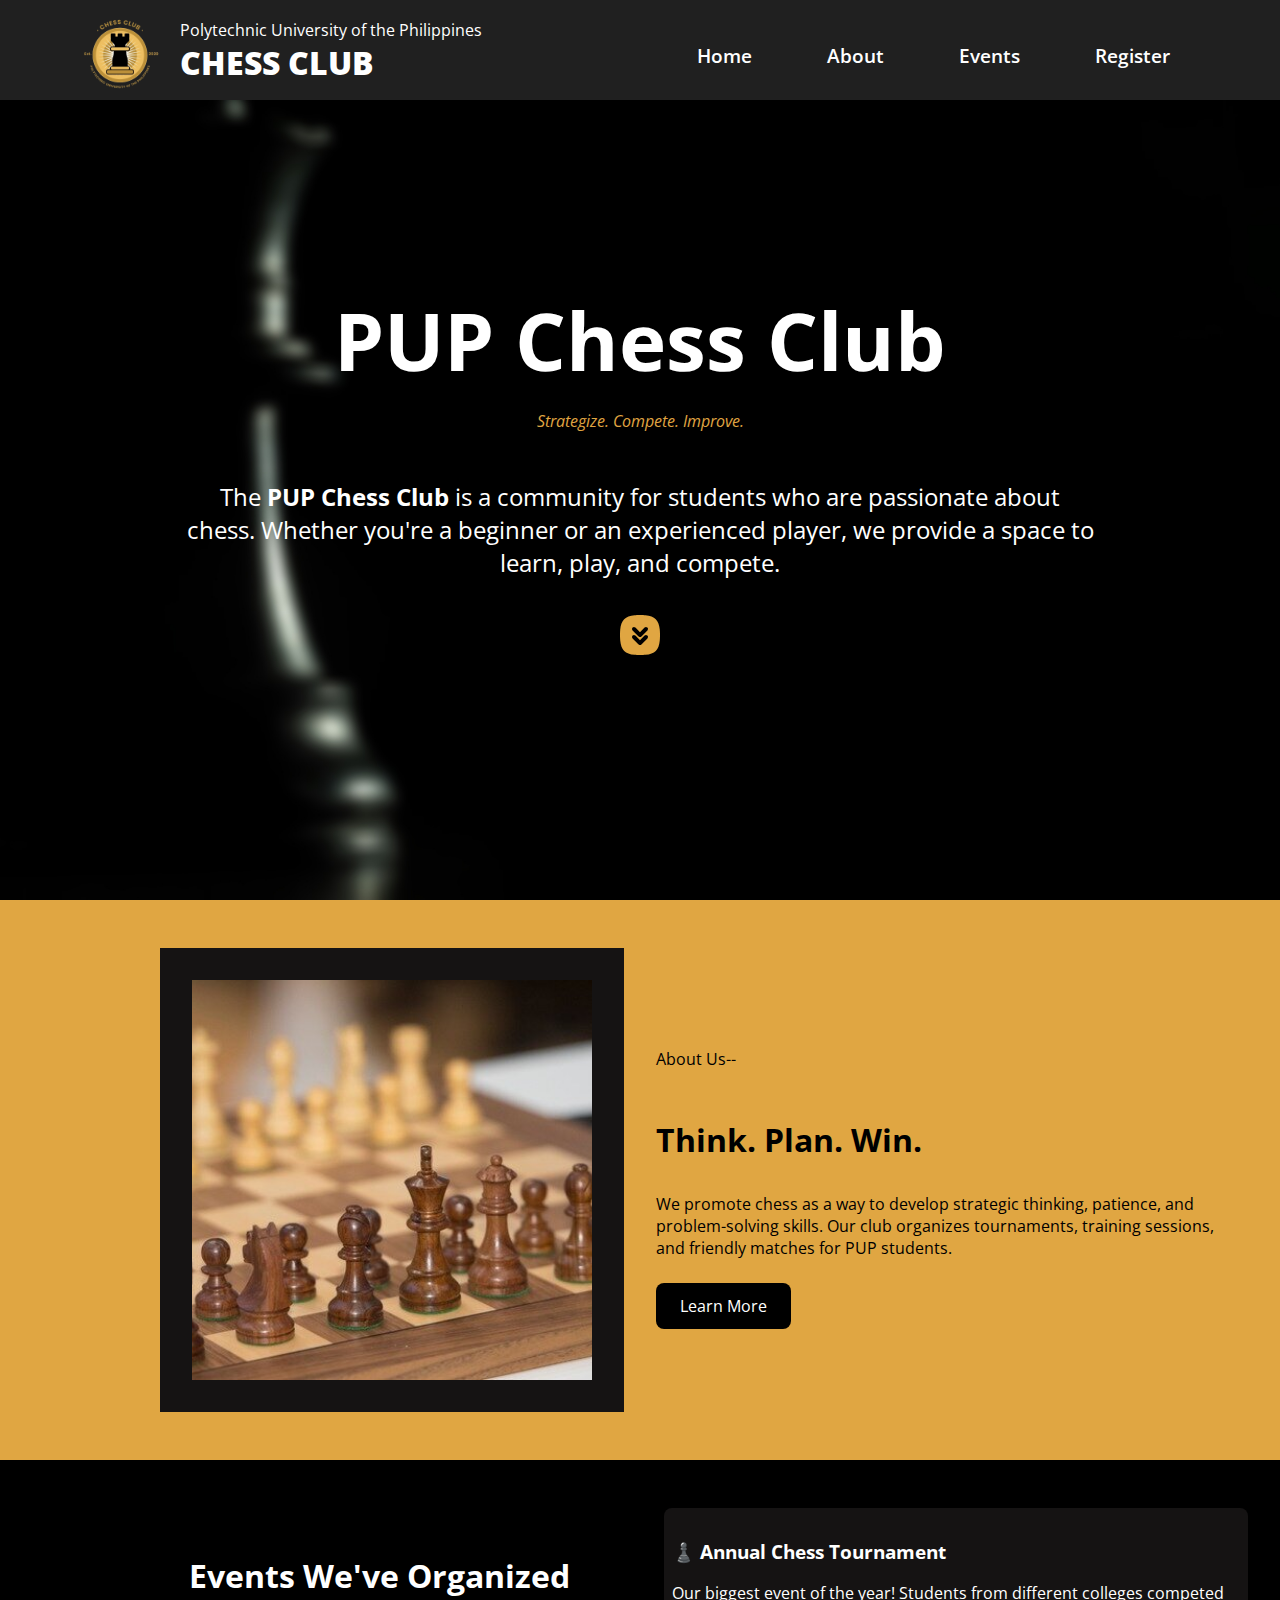
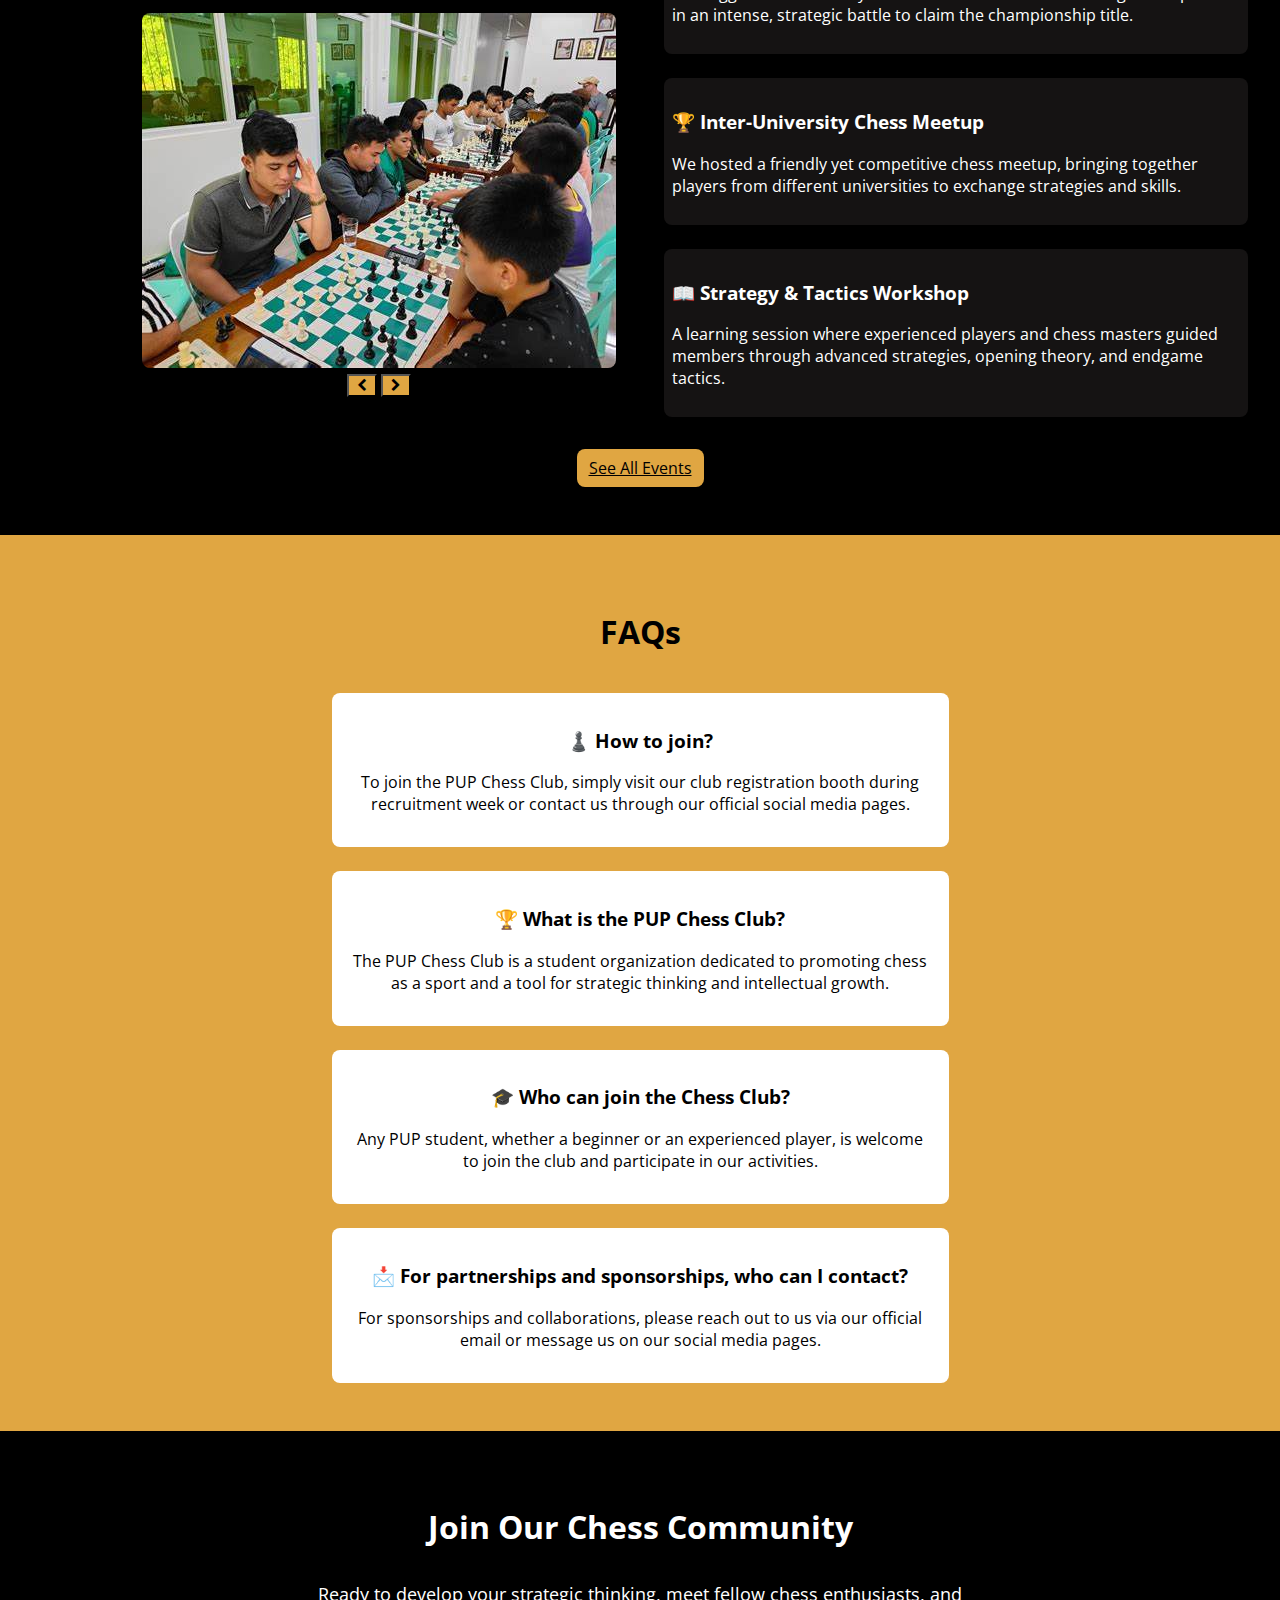
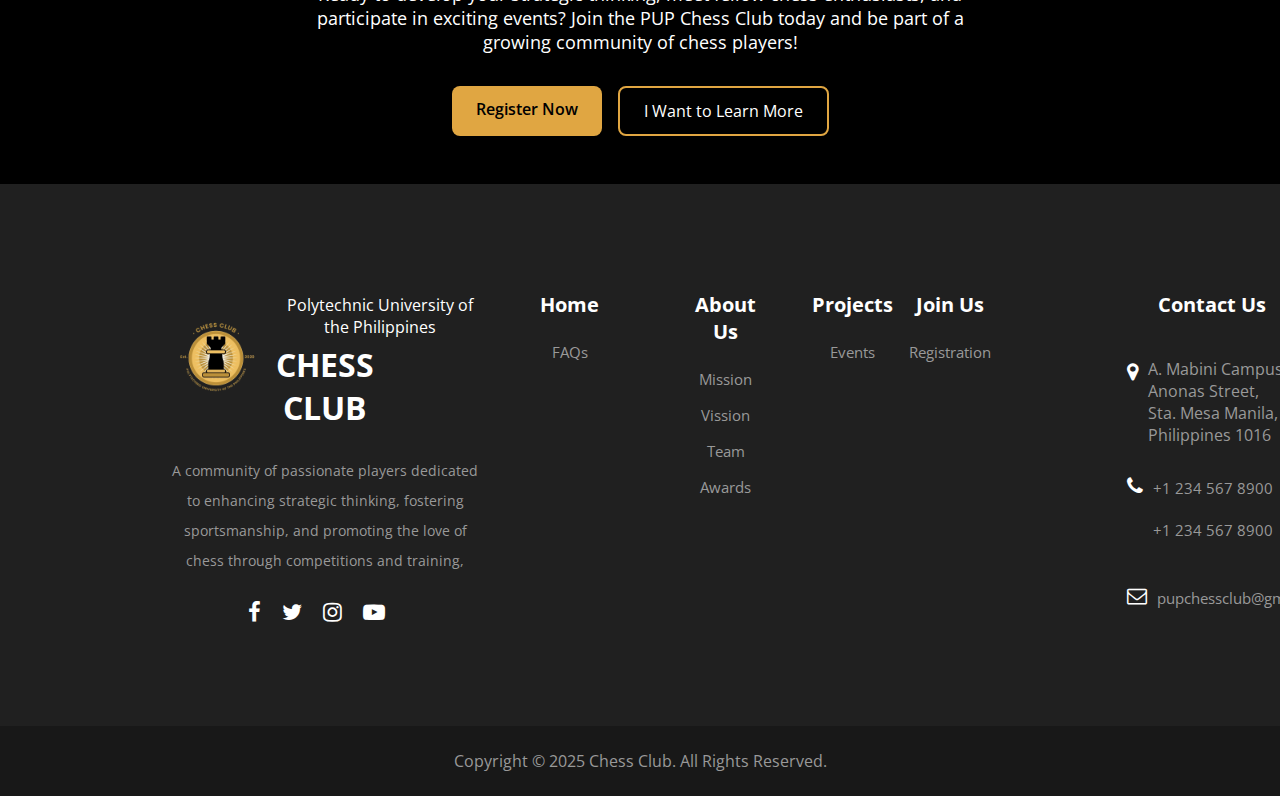
<file: index.html>
<!DOCTYPE html>
<html lang="en">
    <head>
        <meta charset="UTF-8" />
        <meta name="viewport" content="width=device-width, initial-scale=1.0" />
        <title>PUP Chess Club</title>
        <link
            rel="icon"
            href="assets/imgs/chess-logo-icon.png"
            type="image/png"
        />
        <link rel="preconnect" href="https://fonts.googleapis.com" />
        <link rel="preconnect" href="https://fonts.gstatic.com" crossorigin />
        <link
            href="https://fonts.googleapis.com/css2?family=Open+Sans:ital,wght@0,300..800;1,300..800&display=swap"
            rel="stylesheet"
        />
        <link
            rel="stylesheet"
            href="https://cdnjs.cloudflare.com/ajax/libs/font-awesome/4.7.0/css/font-awesome.min.css"
        />
        <link rel="stylesheet" href="styles.css" />
    </head>
    <body>
        <header id="header">
            <div class="brand">
                <img
                    src="assets/imgs/chess-logo-icon.png"
                    alt="page logo icon"
                    width="100"
                    height="100"
                />
                <div class="brand__name">
                    <p>Polytechnic University of the Philippines</p>
                    <h1>CHESS CLUB</h1>
                </div>
            </div>
            <nav>
                <ul>
                    <li><a href="index.html">Home</a></li>
                    <li><a href="about.html">About</a></li>
                    <li><a href="events.html">Events</a></li>
                    <li><a href="registration.html">Register</a></li>
                </ul>
            </nav>
        </header>
        <main>
            <!-- Hero Section -->
            <section class="hero">
                <h1>PUP Chess Club</h1>
                <p>
                    <i>Strategize. Compete. Improve.</i>
                </p>
                <p>
                    The <strong>PUP Chess Club</strong> is a community for
                    students who are passionate about chess. Whether you're a
                    beginner or an experienced player, we provide a space to
                    learn, play, and compete.
                </p>
                <a href="#about">
                    <img
                        src="assets/svgs/chevrons-down.svg"
                        width="48"
                        height="48"
                    />
                </a>
            </section>

            <!-- About Us Section -->
            <section id="about">
                <div class="about-left">
                    <img
                        src="assets/imgs/chess_pieces.jpg"
                        width="400"
                        height="400"
                    />
                </div>
                <div class="about-right">
                    <p>About Us--</p>
                    <h3>Think. Plan. Win.</h3>
                    <p>
                        We promote chess as a way to develop strategic thinking,
                        patience, and problem-solving skills. Our club organizes
                        tournaments, training sessions, and friendly matches for
                        PUP students.
                    </p>
                    <a href="about.html">Learn More</a>
                </div>
            </section>

            <!-- Events Section -->
            <section class="events">
                <div class="events-top">
                    <div class="events-left">
                        <div>
                            <h2>Events We've Organized</h2>
                            <img
                                src="assets/imgs/chess_tournament.jpg"
                                alt="Event Image"
                            />
                            <div>
                                <button>
                                    <i
                                        class="fa fa-chevron-left"
                                        aria-hidden="true"
                                    ></i>
                                </button>
                                <button>
                                    <i
                                        class="fa fa-chevron-right"
                                        aria-hidden="true"
                                    ></i>
                                </button>
                            </div>
                        </div>
                    </div>

                    <!-- Right Side: Event List -->
                    <div class="events-right">
                        <!-- Event 1 -->
                        <div class="event__card">
                            <div>
                                <h3>♟️ Annual Chess Tournament</h3>
                                <p>
                                    Our biggest event of the year! Students from
                                    different colleges competed in an intense,
                                    strategic battle to claim the championship
                                    title.
                                </p>
                            </div>
                        </div>

                        <!-- Event 1 -->
                        <div class="event__card">
                            <div>
                                <h3>🏆 Inter-University Chess Meetup</h3>
                                <p>
                                    We hosted a friendly yet competitive chess
                                    meetup, bringing together players from
                                    different universities to exchange
                                    strategies and skills.
                                </p>
                            </div>
                        </div>

                        <!-- Event 3 -->
                        <div class="event__card">
                            <div>
                                <h3>📖 Strategy & Tactics Workshop</h3>
                                <p>
                                    A learning session where experienced players
                                    and chess masters guided members through
                                    advanced strategies, opening theory, and
                                    endgame tactics.
                                </p>
                            </div>
                        </div>
                    </div>
                </div>
                <div class="events-bottom">
                    <a href="events.html">See All Events</a>
                </div>
            </section>

            <!-- FAQ Section -->
            <section class="faq">
                <h2>FAQs</h2>

                <div class="faq__card">
                    <h3>♟️ How to join?</h3>
                    <p>
                        To join the PUP Chess Club, simply visit our club
                        registration booth during recruitment week or contact us
                        through our official social media pages.
                    </p>
                </div>

                <div class="faq__card">
                    <h3>🏆 What is the PUP Chess Club?</h3>
                    <p>
                        The PUP Chess Club is a student organization dedicated
                        to promoting chess as a sport and a tool for strategic
                        thinking and intellectual growth.
                    </p>
                </div>

                <div class="faq__card">
                    <h3>🎓 Who can join the Chess Club?</h3>
                    <p>
                        Any PUP student, whether a beginner or an experienced
                        player, is welcome to join the club and participate in
                        our activities.
                    </p>
                </div>

                <div class="faq__card">
                    <h3>
                        📩 For partnerships and sponsorships, who can I contact?
                    </h3>
                    <p>
                        For sponsorships and collaborations, please reach out to
                        us via our official email or message us on our social
                        media pages.
                    </p>
                </div>
            </section>

            <!-- Join Us Section -->
            <section class="join-us">
                <h2>Join Our Chess Community</h2>

                <p>
                    Ready to develop your strategic thinking, meet fellow chess
                    enthusiasts, and participate in exciting events? Join the
                    PUP Chess Club today and be part of a growing community of
                    chess players!
                </p>

                <div class="join-us__links">
                    <a href="registration.html">Register Now</a>

                    <a href="about.html">I Want to Learn More</a>
                </div>
            </section>
        </main>

        <footer class="footer">
            <div class="footer-content">
                <div class="footer-brand">
                    <a href="#">
                        <img
                            src="assets/imgs/chess-logo-icon.png"
                            class="footer-brand__logo"
                        />
                    </a>

                    <div class="footer-brand__text">
                        <p1>Polytechnic University of the Philippines</p1>
                        <h1>CHESS CLUB</h1>
                    </div>
                </div>

                <p class="footer-phrase">
                    A community of passionate players dedicated to enhancing
                    strategic thinking, fostering sportsmanship, and promoting
                    the love of chess through competitions and training,
                </p>

                <div class="icons">
                    <a href="https://www.facebook.com"
                        ><i class="fa fa-facebook" aria-hidden="true"></i
                    ></a>
                    <a href="https://www.x.com"
                        ><i class="fa fa-twitter" aria-hidden="true"></i
                    ></a>
                    <a href="https://www.instagram.com"
                        ><i class="fa fa-instagram" aria-hidden="true"></i
                    ></a>
                    <a href="https://www.youtube.com"
                        ><i class="fa fa-youtube-play" aria-hidden="true"></i
                    ></a>
                </div>
            </div>

            <div
                class="footer-content footer-content-2"
            >
                <h4>Home</h4>
                <li><a href="#">FAQs</a></li>
            </div>

            <div class="footer-content footer-content-2">
                <h4>About Us</h4>
                <li><a href="#about">Mission</a></li>
                <li><a href="#about">Vission</a></li>
                <li><a href="#our-team">Team</a></li>
                <li><a href="#awards">Awards</a></li>
            </div>

            <div class="footer-content">
                <h4>Projects</h4>
                <li><a href="#">Events</a></li>
            </div>

            <div class="footer-content">
                <h4>Join Us</h4>
                <li><a href="#">Registration</a></li>
            </div>

            <div class="footer-content footer-content-3">
                <h4>Contact Us</h4>
                <ul>
                    <li>
                        <span>
                            <i class="fa fa-map-marker" aria-hidden="true"></i>
                        </span>
                        <span class="footer-address"
                            >A. Mabini Campus, Anonas Street,<br />
                            Sta. Mesa Manila, Philippines 1016</span
                        >
                    </li>
                    <li>
                        <span class="pt-10">
                            <i class="fa fa-phone" aria-hidden="true"></i>
                        </span>
                        <p>
                            <a href="tel:123456789">+1 234 567 8900</a><br />
                            <a href="tel:123456789">+1 234 567 8900</a>
                        </p>
                    </li>
                    <li>
                        <span class="pt-10"                            "
                        >
                            <i class="fa fa-envelope-o" aria-hidden="true"></i>
                        </span>
                        <p>
                            <a
                                href="mailto:pupchessclub@gmail.com"
                                class="footer__mail-link"
                                >pupchessclub@gmail.com</a
                            >
                        </p>
                    </li>
                </ul>
            </div>
        </footer>
        <div class="copyrightText">
            <p>Copyright © 2025 Chess Club. All Rights Reserved.</p>
        </div>
    </body>
</html>
</file>
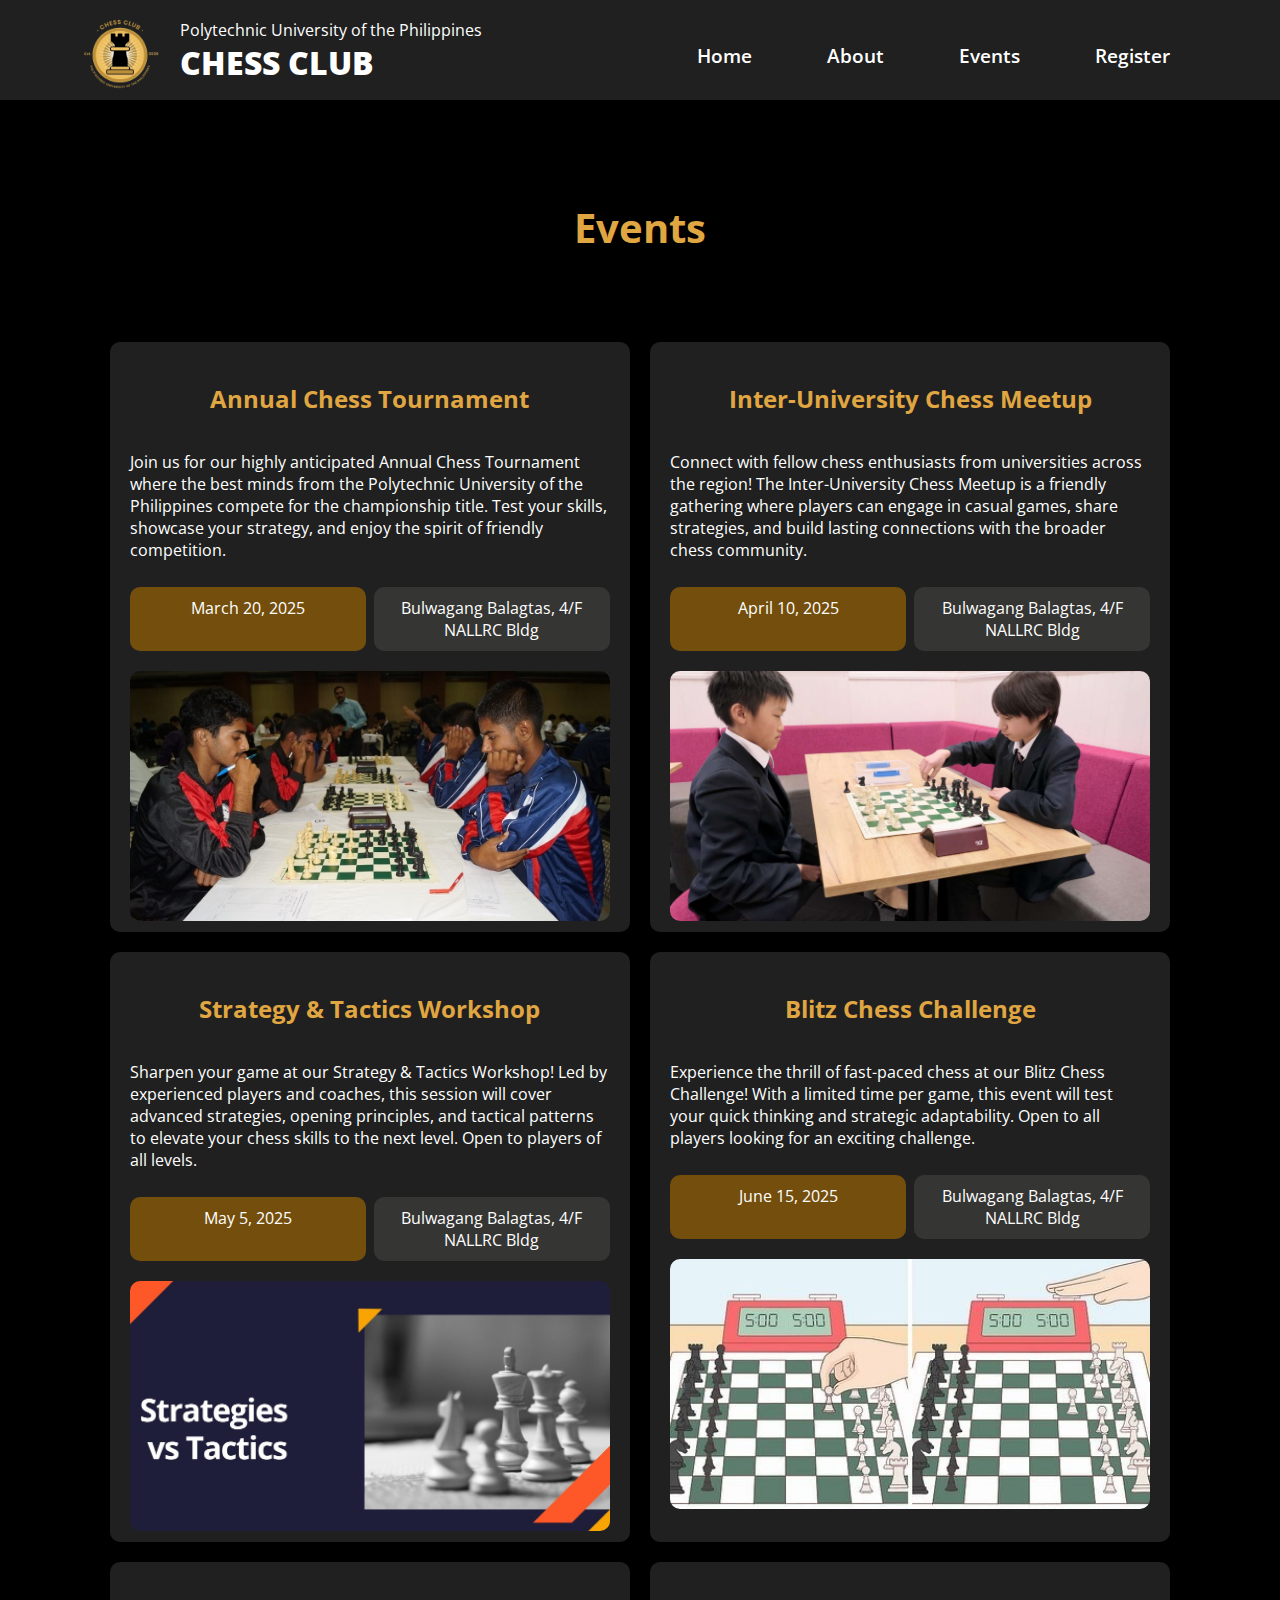
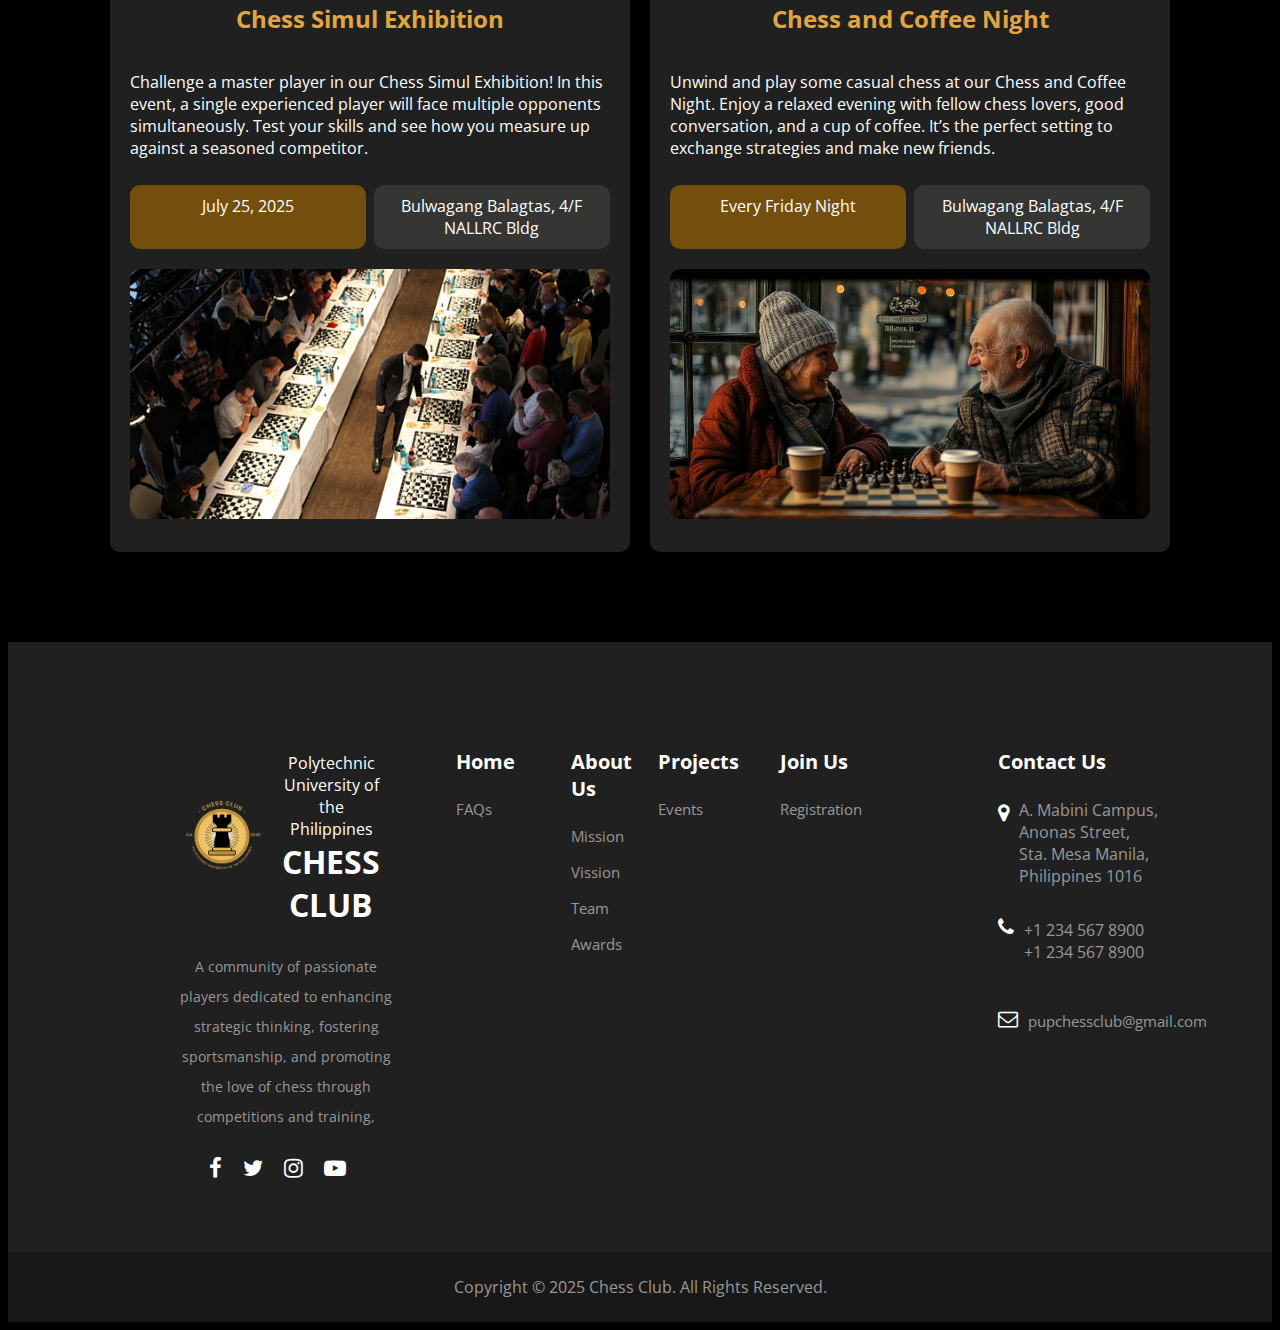
<file: events.html>
<!DOCTYPE html>
<html lang="en">
    <head>

        <meta charset="UTF-8" />
        <meta name="viewport" content="width=device-width, initial-scale=1.0" />
        <title>Events | PUP Chess Club</title>
        <link
            rel="icon"
            href="assets/imgs/chess-logo-icon.png"
            type="image/png"
        />
        <link rel="preconnect" href="https://fonts.googleapis.com" />
        <link rel="preconnect" href="https://fonts.gstatic.com" crossorigin />
        <link
            href="https://fonts.googleapis.com/css2?family=Open+Sans:ital,wght@0,300..800;1,300..800&display=swap"
            rel="stylesheet"
        />
        <link
            rel="stylesheet"
            href="https://cdnjs.cloudflare.com/ajax/libs/font-awesome/4.7.0/css/font-awesome.min.css"
        />
        <style>
            @media (max-width: 1024px) {
                section {
                    padding: 50px 8%;
                }
        
                .footer {
                    display: grid;
                    grid-template-columns: repeat(auto-fit, minmax(200px, 1fr));
                    gap: 1rem;
                    text-align: center;
                }
        
                .footer-content {
                    text-align: center;
                }
        
                .footer-content h4 {
                    font-size: 18px;
                }s
        
                .footer-content li a {
                    font-size: 14px;
                }
        
                .icons a {
                    font-size: 20px;
                }
            }
        </style>
        
        
    </head>

    <body style="font-family: 'Open Sans'; background-color: black">
        
        <!-- Header -->
        <header 
        style="             
        position: fixed;
        display: flex;
        justify-content: space-between;
        align-items: center;
        color: white;
        top: 0;
        left: 0;
        width: 100%;
        padding: 20px;
        z-index: 10;
        background-color: #202020; 
        height: 60px">

            <div
                style="
                    display: flex;
                    padding: 50px;
                    margin-top: 8px;
                    align-items: center;
                "
            >
                <img
                    src="assets/imgs/chess-logo-icon.png"
                    alt="page logo icon"
                    width="100"
                    height="100"
                />
                <div style="padding-left: 10px">
                    <p style="margin-bottom: 0%">
                        Polytechnic University of the Philippines
                    </p>
                    <h1 style="font-weight: 1000; margin-top: 0%">
                        CHESS CLUB
                    </h1>
                </div>
            </div>
            <nav 
            style="
                display: flex;
                padding-right: 100px;
                padding-left: 100px;
                padding-top: 10px;
            ">
                <ul  
                style="
                list-style-type: none;
                padding: 0;
                display: flex;
                gap: 15px;
                font-weight: 600;
                font-size: 1.2rem;">

                    <li style="display: inline; padding-left: 30px; padding-right: 30px;"><a href="index.html" style="color: white; text-decoration: none;">Home</a></li>
                    <li style="display: inline; padding-left: 30px; padding-right: 30px;"><a href="about.html" style="color: white; text-decoration: none;">About</a></li>
                    <li style="display: inline; padding-left: 30px; padding-right: 30px;"><a href="events.html" style="color: white; text-decoration: none;">Events</a></li>
                    <li style="display: inline; padding-left: 30px; padding-right: 30px;"><a href="registration.html" style="color: white; text-decoration: none;">Register</a></li>
                </ul>
            </nav>
        </header>

        <!-- Main Content -->
        <main 
        style="
        margin-top: 100px;
        display: flex;
        flex-direction: column;
        align-items: center;
        padding-bottom: 80px">
            <h1
                style="
                    color: #e0a642;
                    text-align: center;
                    margin-top: 100px;
                    font-size: 40px;
                "
            >
                Events
            </h1>
            <div class="top-card" 
            style="
            display: flex;
            justify-content: center;
            flex-wrap: wrap;
            margin-top: 50px;">

                <!-- Event #1 -->
                <div class="card" 

                style="
                background-color: #202020;
                padding: 20px;
                border-radius: 10px;
                margin: 10px;
                width: 38%;
                height: 550px;
                display: flex;
                flex-direction: column;
                align-items: center;
                transition: transform 0.3s ease;"
                onmouseover="this.style.backgroundColor='#303030'; this.style.transform='scale(1.05)';"
                onmouseout="this.style.backgroundColor='#202020'; this.style.transform='scale(1)';"
                >

                    <h2 style="color: #e0a642">Annual Chess Tournament</h2>
                    <p style="color: white">
                        Join us for our highly anticipated Annual Chess
                        Tournament where the best minds from the Polytechnic
                        University of the Philippines compete for the
                        championship title. Test your skills, showcase your
                        strategy, and enjoy the spirit of friendly competition.
                    </p>
                    <div class="event-details"

                    style="
                    display: flex;
                    justify-content: space-between;
                    width: 100%;
                    margin-top: 10px;">

                        <div class="date"

                        style="
                        background-color: #744e0c;
                        padding: 10px;
                        border-radius: 10px;
                        color: white;
                        width: 45%;
                        text-align: center;">

                        March 20, 2025</div>

                        <div class="location"

                        style="
                        background-color: #353534;
                        padding: 10px;
                        border-radius: 10px;
                        color: white;
                        width: 45%;
                        text-align: center;">

                            Bulwagang Balagtas, 4/F NALLRC Bldg
                        </div>
                    </div>
                    <img 
                    style="
                    width: 100%;
                    height: auto;
                    max-height: 250px;
                    object-fit: cover;
                    border-radius: 10px;
                    margin-top: 20px;"

                        src="assets/imgs/events_1.jpg"
                        alt="event card image"
                    />
                </div>

                <!-- Event #2 -->
                <div class="card"

                style="
                background-color: #202020;
                padding: 20px;
                border-radius: 10px;
                margin: 10px;
                width: 38%;
                height: 550px;
                display: flex;
                flex-direction: column;
                align-items: center;
                transition: transform 0.3s ease;"
                onmouseover="this.style.backgroundColor='#303030'; this.style.transform='scale(1.05)';"
                onmouseout="this.style.backgroundColor='#202020'; this.style.transform='scale(1)';"
                >
                    <h2 style="color: #e0a642">
                        Inter-University Chess Meetup
                    </h2>
                    <p style="color: white">
                        Connect with fellow chess enthusiasts from universities
                        across the region! The Inter-University Chess Meetup is
                        a friendly gathering where players can engage in casual
                        games, share strategies, and build lasting connections
                        with the broader chess community.
                    </p>
                    <div class="event-details"
                    style="
                    display: flex;
                    justify-content: space-between;
                    width: 100%;
                    margin-top: 10px;">
                    
                        <div class="date"
                        style="
                        background-color: #744e0c;
                        padding: 10px;
                        border-radius: 10px;
                        color: white;
                        width: 45%;
                        text-align: center;">
                        
                        April 10, 2025</div>

                        <div class="location"
                        style="
                        background-color: #353534;
                        padding: 10px;
                        border-radius: 10px;
                        color: white;
                        width: 45%;
                        text-align: center;">
                            Bulwagang Balagtas, 4/F NALLRC Bldg
                        </div>

                    </div>
                    <img 
                    style="
                    width: 100%;
                    height: auto;
                    max-height: 250px;
                    object-fit: cover;
                    border-radius: 10px;
                    margin-top: 20px;"

                        src="assets/imgs/events_2.jpg"
                        alt="event card image"
                    />
                </div>

                <!-- Event #3 -->
                <div class="card"
                style="
                background-color: #202020;
                padding: 20px;
                border-radius: 10px;
                margin: 10px;
                width: 38%;
                height: 550px;
                display: flex;
                flex-direction: column;
                align-items: center;
                transition: transform 0.3s ease;"
                onmouseover="this.style.backgroundColor='#303030'; this.style.transform='scale(1.05)';"
                onmouseout="this.style.backgroundColor='#202020'; this.style.transform='scale(1)';">

                    <h2 style="color: #e0a642">Strategy & Tactics Workshop</h2>
                    <p style="color: white">
                        Sharpen your game at our Strategy & Tactics Workshop!
                        Led by experienced players and coaches, this session
                        will cover advanced strategies, opening principles, and
                        tactical patterns to elevate your chess skills to the
                        next level. Open to players of all levels.
                    </p>
                    <div class="event-details"
                    style="
                    display: flex;
                    justify-content: space-between;
                    width: 100%;
                    margin-top: 10px;">

                        <div class="date"
                        style="
                        background-color: #744e0c;
                        padding: 10px;
                        border-radius: 10px;
                        color: white;
                        width: 45%;
                        text-align: center;">
                        May 5, 2025</div>

                        <div class="location"
                        style="
                        background-color: #353534;
                        padding: 10px;
                        border-radius: 10px;
                        color: white;
                        width: 45%;
                        text-align: center;">
                            Bulwagang Balagtas, 4/F NALLRC Bldg
                        </div>
                    </div>
                    <img
                    style="
                    width: 100%;
                    height: auto;
                    max-height: 250px;
                    object-fit: cover;
                    border-radius: 10px;
                    margin-top: 20px;"

                        src="assets/imgs/events_3.jpg"
                        alt="event card image"
                    />
                </div>

                <!-- Event #4 -->
                <div class="card"
                style="
                background-color: #202020;
                padding: 20px;
                border-radius: 10px;
                margin: 10px;
                width: 38%;
                height: 550px;
                display: flex;
                flex-direction: column;
                align-items: center;
                transition: transform 0.3s ease;"
                onmouseover="this.style.backgroundColor='#303030'; this.style.transform='scale(1.05)';"
                onmouseout="this.style.backgroundColor='#202020'; this.style.transform='scale(1)';">

                    <h2 style="color: #e0a642">Blitz Chess Challenge</h2>
                    <p style="color: white">
                        Experience the thrill of fast-paced chess at our Blitz
                        Chess Challenge! With a limited time per game, this
                        event will test your quick thinking and strategic
                        adaptability. Open to all players looking for an
                        exciting challenge.
                    </p>
                    <div class="event-details"
                    style="
                    display: flex;
                    justify-content: space-between;
                    width: 100%;
                    margin-top: 10px;">

                        <div class="date"
                        style="
                        background-color: #744e0c;
                        padding: 10px;
                        border-radius: 10px;
                        color: white;
                        width: 45%;
                        text-align: center;">
                        June 15, 2025</div>

                        <div class="location"
                        style="
                        background-color: #353534;
                        padding: 10px;
                        border-radius: 10px;
                        color: white;
                        width: 45%;
                        text-align: center;">
                            Bulwagang Balagtas, 4/F NALLRC Bldg
                        </div>
                    </div>
                    <img
                    style="
                    width: 100%;
                    height: auto;
                    max-height: 250px;
                    object-fit: cover;
                    border-radius: 10px;
                    margin-top: 20px;"

                        src="assets/imgs/events_4.jpg"
                        alt="event card image"
                    />
                </div>

                <!-- Event #5 -->
                <div class="card"
                style="
                background-color: #202020;
                padding: 20px;
                border-radius: 10px;
                margin: 10px;
                width: 38%;
                height: 550px;
                display: flex;
                flex-direction: column;
                align-items: center;
                transition: transform 0.3s ease;"
                onmouseover="this.style.backgroundColor='#303030'; this.style.transform='scale(1.05)';"
                onmouseout="this.style.backgroundColor='#202020'; this.style.transform='scale(1)';">

                    <h2 style="color: #e0a642">Chess Simul Exhibition</h2>
                    <p style="color: white">
                        Challenge a master player in our Chess Simul Exhibition!
                        In this event, a single experienced player will face
                        multiple opponents simultaneously. Test your skills and
                        see how you measure up against a seasoned competitor.
                    </p>
                    <div class="event-details"
                    style="
                    display: flex;
                    justify-content: space-between;
                    width: 100%;
                    margin-top: 10px;">

                        <div class="date"
                        style="
                        background-color: #744e0c;
                        padding: 10px;
                        border-radius: 10px;
                        color: white;
                        width: 45%;
                        text-align: center;">
                        July 25, 2025</div>

                        <div class="location"
                        style="
                        background-color: #353534;
                        padding: 10px;
                        border-radius: 10px;
                        color: white;
                        width: 45%;
                        text-align: center;">
                            Bulwagang Balagtas, 4/F NALLRC Bldg
                        </div>
                    </div>
                    <img
                    style="
                    width: 100%;
                    height: auto;
                    max-height: 250px;
                    object-fit: cover;
                    border-radius: 10px;
                    margin-top: 20px;"

                        src="assets/imgs/events_5.jpg"
                        alt="event card image"
                    />
                </div>

                <!-- Event #6 -->
                <div class="card"
                style="
                background-color: #202020;
                padding: 20px;
                border-radius: 10px;
                margin: 10px;
                width: 38%;
                height: 550px;
                display: flex;
                flex-direction: column;
                align-items: center;
                transition: transform 0.3s ease;"
                onmouseover="this.style.backgroundColor='#303030'; this.style.transform='scale(1.05)';"
                onmouseout="this.style.backgroundColor='#202020'; this.style.transform='scale(1)';">

                    <h2 style="color: #e0a642">Chess and Coffee Night</h2>
                    <p style="color: white">
                        Unwind and play some casual chess at our Chess and
                        Coffee Night. Enjoy a relaxed evening with fellow chess
                        lovers, good conversation, and a cup of coffee. It’s the
                        perfect setting to exchange strategies and make new
                        friends.
                    </p>
                    <div class="event-details"
                    style="
                    display: flex;
                    justify-content: space-between;
                    width: 100%;
                    margin-top: 10px;">

                        <div class="date"
                        style="
                        background-color: #744e0c;
                        padding: 10px;
                        border-radius: 10px;
                        color: white;
                        width: 45%;
                        text-align: center;">
                        Every Friday Night</div>

                        <div class="location"
                        style="
                        background-color: #353534;
                        padding: 10px;
                        border-radius: 10px;
                        color: white;
                        width: 45%;
                        text-align: center;">
                            Bulwagang Balagtas, 4/F NALLRC Bldg
                        </div>
                    </div>
                    <img
                    style="
                    width: 100%;
                    height: auto;
                    max-height: 250px;
                    object-fit: cover;
                    border-radius: 10px;
                    margin-top: 20px;"

                        src="assets/imgs/events_6.jpg"
                        alt="event card image"
                    />
                </div>
            </div>
        </main>

        <footer class="footer" 
        style="
        padding: 80px 13% 70px;
        display: grid;
        grid-template-columns: 2fr 0.5fr 0.5fr 0.5fr 0.5fr 2fr;
        gap: 1rem;
        background: #202020;
        margin-top: auto;
        text-decoration: none;
        list-style: none;">

            <div
                class="footer-content"
                style="
                    display: flex;
                    flex-direction: column;
                    align-items: center;
                    text-align: center;
                    flex: 1.5;
                "
            >
                <div style="display: flex; align-items: center; gap: 10px">
                    <a href="#">
                        <img
                            src="assets/imgs/chess-logo-icon.png"
                            style="
                                width: 100px;
                                height: 100px;
                                margin-top: 5px;
                            "
                        />
                    </a>

                    <div
                        class="text"
                        style="
                            display: flex;
                            flex-direction: column;
                            align-items: flex-start;
                            color: #fff;
                            margin-top: -20px;
                            margin-right: 20px;
                        "
                    >
                        <p1 style="margin-top: 50px">Polytechnic University of the Philippines</p1>
                        <h1 style="margin-top: 0;">CHESS CLUB</h1>
                    </div>
                </div>

                <p
                    style="
                        color: #999;
                        font-size: 14px;
                        line-height: 30px;
                        margin: 20px 0;
                        margin-top: 5px;
                    "
                >
                    A community of passionate players dedicated to enhancing
                    strategic thinking, fostering sportsmanship, and promoting
                    the love of chess through competitions and training,
                </p>

                

                <div class="icons">
                    <a href="https://www.facebook.com" 
                    style="
                    display: inline-block;
                    font-size: 22px;
                    color: #fff;
                    margin-right: 17px;
                    transition: all 0.4s ease;"
                    onmouseover="this.style.color='#e0a642'; this.style.transform='translateY(-5px)';"
                    onmouseout="this.style.color='#fff'; this.style.transform='translateY(0)';"
                        ><i class="fa fa-facebook" aria-hidden="true"></i
                    ></a>

                    <a href="https://www.x.com"
                    style="
                    display: inline-block;
                    font-size: 22px;
                    color: #fff;
                    margin-right: 17px;
                    transition: all 0.4s ease;"
                    onmouseover="this.style.color='#e0a642'; this.style.transform='translateY(-5px)';"
                    onmouseout="this.style.color='#fff'; this.style.transform='translateY(0)';"
                        ><i class="fa fa-twitter" aria-hidden="true"></i
                    ></a>

                    <a href="https://www.instagram.com"
                    style="
                    display: inline-block;
                    font-size: 22px;
                    color: #fff;
                    margin-right: 17px;
                    transition: all 0.4s ease;"
                    onmouseover="this.style.color='#e0a642'; this.style.transform='translateY(-5px)';"
                    onmouseout="this.style.color='#fff'; this.style.transform='translateY(0)';"
                        ><i class="fa fa-instagram" aria-hidden="true"></i
                    ></a>

                    <a href="https://www.youtube.com"
                    style="
                    display: inline-block;
                    font-size: 22px;
                    color: #fff;
                    margin-right: 17px;
                    transition: all 0.4s ease;"
                    onmouseover="this.style.color='#e0a642'; this.style.transform='translateY(-5px)';"
                    onmouseout="this.style.color='#fff'; this.style.transform='translateY(0)';"
                        ><i class="fa fa-youtube-play" aria-hidden="true"></i
                    ></a>
                </div>
            </div>

            <div
                class="footer-content"
                style="margin-left: 40px; margin-right: 40px"
            >
                <h4 style="color: #fff; margin-bottom: 1.5rem; font-size: 20px;">Home</h4>
                <li style="margin-bottom: 16px;"><a href="#" style="display: block; color: #999; font-size: 15px; font-weight: 400; transition: all 0.4s ease; text-decoration: none;"
                    onmouseover="this.style.color='#e0a642'; this.style.transform='translateY(-3px) translateX(-5px)';"
                    onmouseout="this.style.color='#999'; this.style.transform='translateY(0) translateX(0)';">FAQs</a></li>
            </div>

            <div class="footer-content">
                <h4 style="color: #fff; margin-bottom: 1.5rem; font-size: 20px;">About Us</h4>
                <li style="margin-bottom: 16px;"><a href="#about" style="display: block; color: #999; font-size: 15px; font-weight: 400; transition: all 0.4s ease; text-decoration: none;"
                    onmouseover="this.style.color='#e0a642'; this.style.transform='translateY(-3px) translateX(-5px)';"
                    onmouseout="this.style.color='#999'; this.style.transform='translateY(0) translateX(0)';">Mission</a></li>

                <li style="margin-bottom: 16px;"><a href="#about" style="display: block; color: #999; font-size: 15px; font-weight: 400; transition: all 0.4s ease; text-decoration: none;"
                    onmouseover="this.style.color='#e0a642'; this.style.transform='translateY(-3px) translateX(-5px)';"
                    onmouseout="this.style.color='#999'; this.style.transform='translateY(0) translateX(0)';">Vission</a></li>

                <li style="margin-bottom: 16px;"><a href="#our-team" style="display: block; color: #999; font-size: 15px; font-weight: 400; transition: all 0.4s ease; text-decoration: none;"
                    onmouseover="this.style.color='#e0a642'; this.style.transform='translateY(-3px) translateX(-5px)';"
                    onmouseout="this.style.color='#999'; this.style.transform='translateY(0) translateX(0)';">Team</a></li>

                <li style="margin-bottom: 16px;"><a href="#awards" style="display: block; color: #999; font-size: 15px; font-weight: 400; transition: all 0.4s ease; text-decoration: none;"
                    onmouseover="this.style.color='#e0a642'; this.style.transform='translateY(-3px) translateX(-5px)';"
                    onmouseout="this.style.color='#999'; this.style.transform='translateY(0) translateX(0)';">Awards</a></li>
            </div>

            <div class="footer-content">
                <h4 style="color: #fff; margin-bottom: 1.5rem; font-size: 20px; margin-left: 10px;">Projects</h4>
                <li style="margin-bottom: 16px; margin-left: 10px;"><a href="#" style="display: block; color: #999; font-size: 15px; font-weight: 400; transition: all 0.4s ease; text-decoration: none;"
                    onmouseover="this.style.color='#e0a642'; this.style.transform='translateY(-3px) translateX(-5px)';"
                    onmouseout="this.style.color='#999'; this.style.transform='translateY(0) translateX(0)';">Events</a></li>
            </div>

            <div class="footer-content">
                <h4 style="color: #fff; margin-bottom: 1.5rem; font-size: 20px; margin-left: 25px;">Join Us</h4>
                <li style="margin-bottom: 16px; margin-left: 25px;"><a href="#" style="display: block; color: #999; font-size: 15px; font-weight: 400; transition: all 0.4s ease; text-decoration: none;"
                    onmouseover="this.style.color='#e0a642'; this.style.transform='translateY(-3px) translateX(-5px)';"
                    onmouseout="this.style.color='#999'; this.style.transform='translateY(0) translateX(0)';">Registration</a></li>
            </div>

            <div class="footer-content" style="flex: 2; margin-left: 80px">
                <h4 style="color: #fff; margin-bottom: 1.5rem; font-size: 20px; margin-left: 40px">Contact Us</h4>
                <ul class="contact" style="position: relative">
                    <li style="display: flex; margin-bottom: 16px">
                        <span
                            style="
                                color: #fff;
                                font-size: 20px;
                                margin-right: 10px;
                            "
                        >
                            <i class="fa fa-map-marker" aria-hidden="true"></i>
                        </span>
                        <span style="color: #999"
                            >A. Mabini Campus, Anonas Street,<br />
                            Sta. Mesa Manila, Philippines 1016</span
                        >
                    </li>
                    <li style="display: flex; margin-bottom: 16px">
                        <span
                            style="
                                color: #fff;
                                font-size: 20px;
                                margin-right: 10px;
                                padding-top: 10px;
                            "
                        >
                            <i class="fa fa-phone" aria-hidden="true"></i>
                        </span>
                        <p>
                            <a href="tel:123456789"  style="color: #999; text-decoration: none">+1 234 567 8900</a><br />
                            <a href="tel:123456789"  style="color: #999; text-decoration: none">+1 234 567 8900</a>
                        </p>
                    </li>
                    <li style="display: flex; margin-bottom: 16px">
                        <span
                            style="
                                color: #fff;
                                font-size: 20px;
                                margin-right: 10px;
                                padding-top: 10px;
                            "
                        >
                            <i class="fa fa-envelope-o" aria-hidden="true"></i>
                        </span>
                        <p>
                            <a
                                href="mailto:pupchessclub@gmail.com"
                                style="color: #999; text-decoration: none; display: block; color: #999; font-size: 15px; font-weight: 400; transition: all 0.4s ease;"
                                >pupchessclub@gmail.com</a
                            >
                        </p>
                    </li>
                </ul>   
            </div>
        </footer>
        <div class="copyrightText" 
        style="
            width: 100%;
            background: #181818;
            padding: 8px 0;
            text-align: center;
            color: #999;">
            <p>Copyright © 2025 Chess Club. All Rights Reserved.</p>
        </div>
    </body>
</html>
</file>
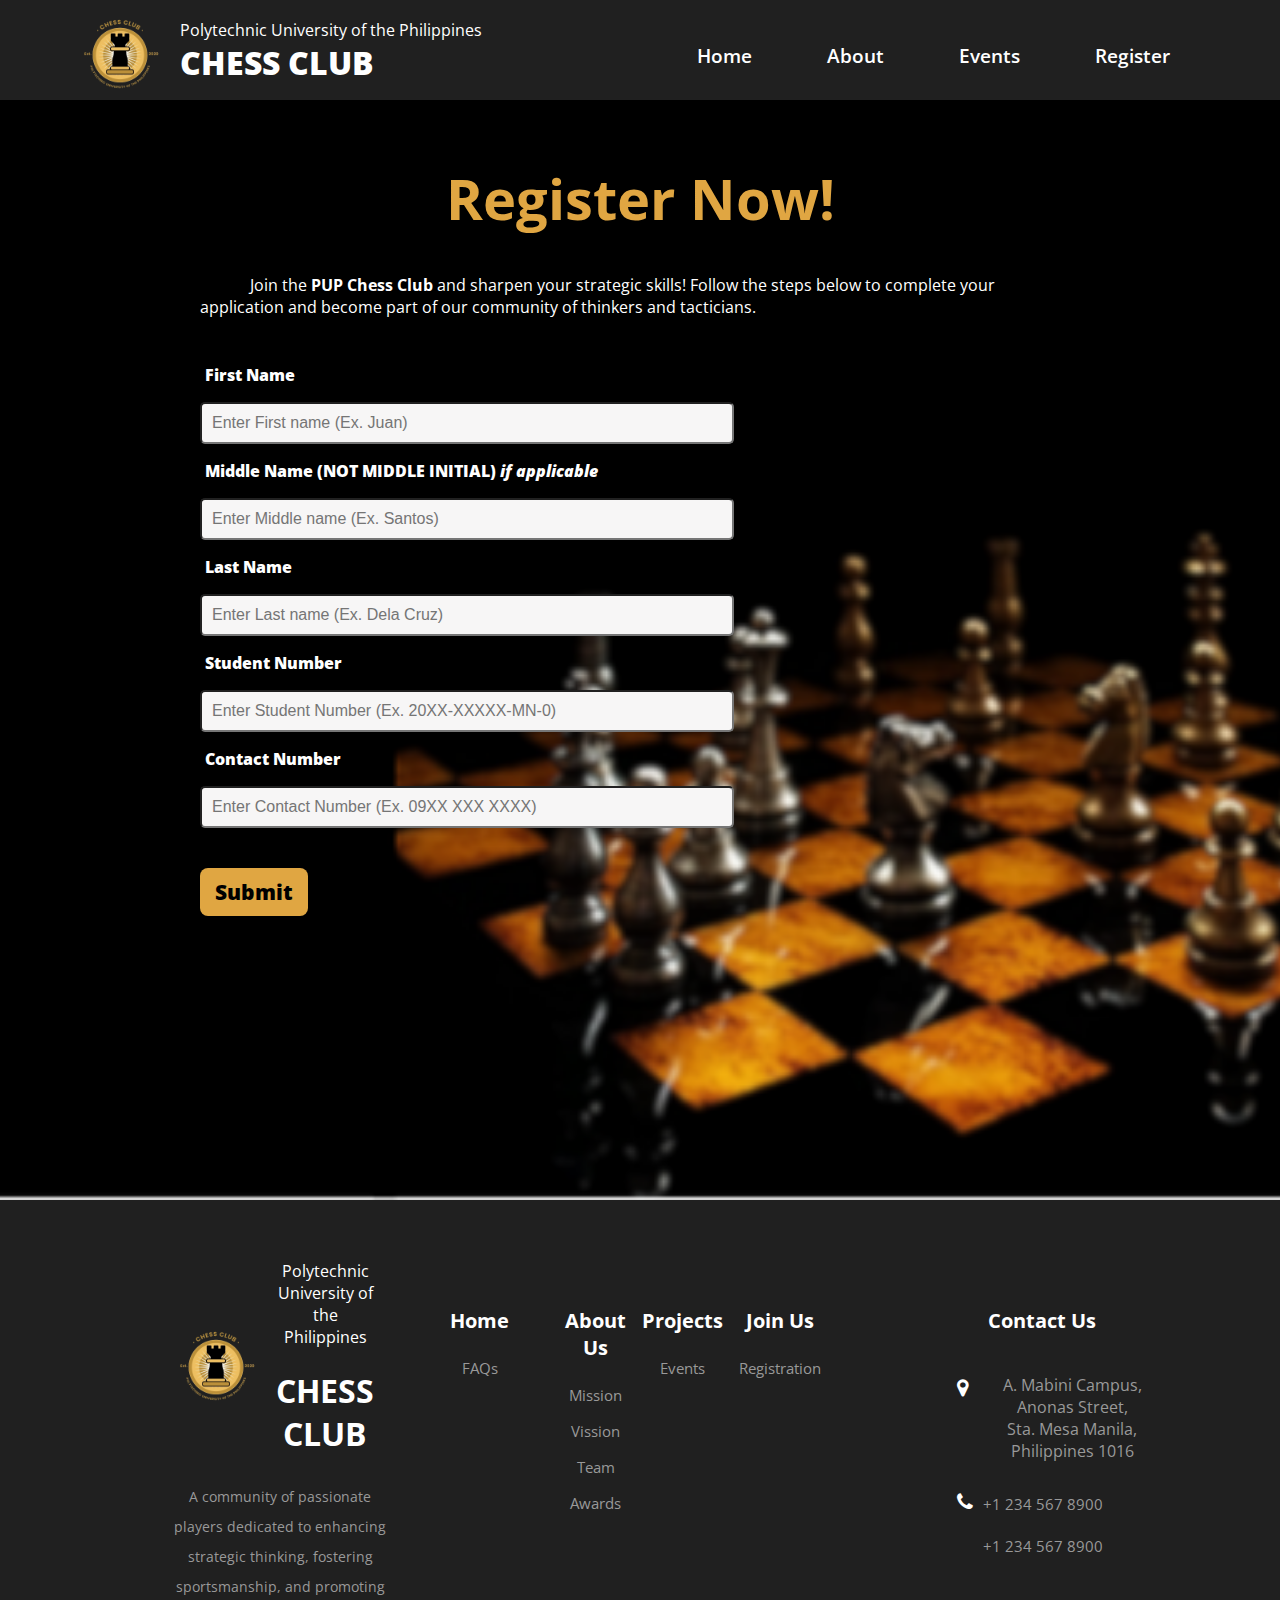
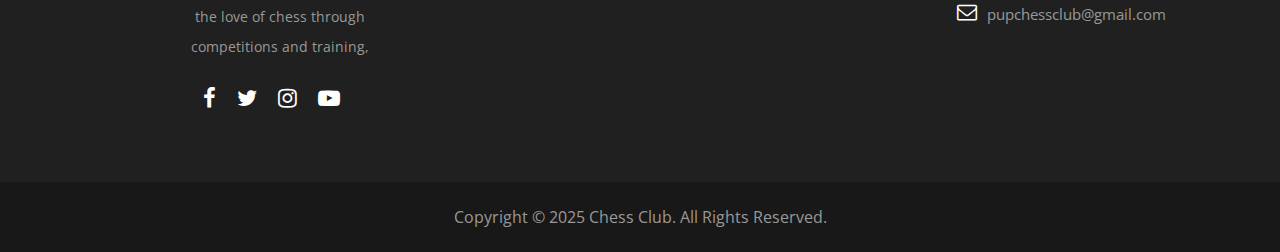
<file: registration.html>
<!DOCTYPE html>
<html lang="en">
    <head>
        <meta charset="UTF-8" />
        <meta name="viewport" content="width=device-width, initial-scale=1.0" />
        <title>Registration | PUP Chess Club</title>
        <link
            rel="icon"
            href=assets/imgs/chess-logo-icon.png"
            type="image/png"
        />
        <link rel="preconnect" href="https://fonts.googleapis.com" />
        <link rel="preconnect" href="https://fonts.gstatic.com" crossorigin />
        <link
            href="https://fonts.googleapis.com/css2?family=Open+Sans:ital,wght@0,300..800;1,300..800&display=swap"
            rel="stylesheet"
        />
        <link
            rel="stylesheet"
            href="https://cdnjs.cloudflare.com/ajax/libs/font-awesome/4.7.0/css/font-awesome.min.css"
        />
        <link
            rel="stylesheet"
            href="https://cdnjs.cloudflare.com/ajax/libs/font-awesome/4.7.0/css/font-awesome.min.css"
        />
        <link rel="stylesheet" href="styles.css" />
        <style>
            main section {
                max-width: 1100;
                margin-left: 200px;
                padding-bottom: 50px;
            }
            main section p {
                font-weight: 800;
                font-size: 1rem;
                padding-left: 5px;
            }
            .input {
                display: flex;
                flex-wrap: wrap;
                width: 510px;
                font-size: 1rem;
                border-radius: 5px;
                padding: 10px;
                background-color: rgb(247, 246, 246);
            }
            #submit-button {
                color: black;
                background-color: #e0a642;
                align-self: flex-start;
                padding: 10px 15px;
                border-radius: 8px;
                margin-left: 200px;
                margin-top: 20px;
                font-weight: 800;
                text-decoration: none;
                font-size: 1.3rem;
            }
            #submit-button:hover {
                color: white;
            }
        </style>
    </head>
    <body>
        <header id="header">
            <div class="brand">
                <img
                    src="assets/imgs/chess-logo-icon.png"
                    alt="page logo icon"
                    width="100"
                    height="100"
                />
                <div class="brand__name">
                    <p>Polytechnic University of the Philippines</p>
                    <h1>CHESS CLUB</h1>
                </div>
            </div>
            <nav>
                <ul>
                    <li><a href="index.html">Home</a></li>
                    <li><a href="about.html">About</a></li>
                    <li><a href="events.html">Events</a></li>
                    <li><a href="registration.html">Register</a></li>
                </ul>
            </nav>
        </header>
        <main
            style="
                padding-top: 64px;
                color: white;
                background-image: url('assets/imgs/registration-bg.png');
                background-size: cover;
                background-position: center;
                background-repeat: no-repeat;
                height: 100vh;
                padding: 100px 0 200px 0;
            "
        >
            <h1
                style="
                    color: #e0a642;
                    font-style: 1000;
                    font-size: 3.5rem;
                    text-align: center;
                    margin-top: 60px;
                "
            >
                Register Now!
            </h1>
            <p
                style="
                    max-width: 1100px;
                    margin-left: 200px;
                    margin-right:200px;
                    text-indent: 50px;
                    padding-bottom: 30px;
                "
            >
                Join the <strong>PUP Chess Club</strong> and sharpen your
                strategic skills! Follow the steps below to complete your
                application and become part of our community of thinkers and
                tacticians.
            </p>

            <section id="regitration-form">
                <p>First Name</p>
                <input class="input"
                    type="text" 
                    placeholder="Enter First name (Ex. Juan)" />

                <p>Middle Name (NOT MIDDLE INITIAL) <i>if applicable</i></p>
                <input class="input"
                    type="text"
                    placeholder="Enter Middle name (Ex. Santos)"
                />

                <p>Last Name</p>
                <input class="input"
                    type="text"
                    placeholder="Enter Last name (Ex. Dela Cruz)"
                />

                <p>Student Number</p>
                <input class="input"
                    type="text"
                    placeholder="Enter Student Number (Ex. 20XX-XXXXX-MN-0)"
                />

                <p>Contact Number</p>
                <input class="input"
                    type="text"
                    placeholder="Enter Contact Number (Ex. 09XX XXX XXXX)"
                />
            </section>

            <a id="submit-button"
                href="https://www.youtube.com/watch?v=dQw4w9WgXcQ"
                >Submit
            </a>
        </main>

        <footer class="footer">
            <div
                class="footer-content"
                style="
                    display: flex;
                    flex-direction: column;
                    align-items: center;
                    text-align: center;
                    flex: 1.5;
                "
            >
                <div style="display: flex; align-items: center; gap: 10px">
                    <a href="#">
                        <img
                            src="assets/imgs/chess-logo-icon.png"
                            style="
                                width: 100px;
                                height: 100px;
                                margin-top: -20px;
                            "
                        />
                    </a>

                    <div
                        class="text"
                        style="
                            display: flex;
                            flex-direction: column;
                            align-items: flex-start;
                            color: #fff;
                            margin-top: -20px;
                            margin-right: 20px;
                        "
                    >
                        <p1>Polytechnic University of the Philippines</p1>
                        <h1>CHESS CLUB</h1>
                    </div>
                </div>

                <p
                    style="
                        color: #999;
                        font-size: 14px;
                        line-height: 30px;
                        margin: 20px 0;
                        margin-top: 5px;
                    "
                >
                    A community of passionate players dedicated to enhancing
                    strategic thinking, fostering sportsmanship, and promoting
                    the love of chess through competitions and training,
                </p>

                <div class="icons">
                    <a href="https://www.facebook.com"
                        ><i class="fa fa-facebook" aria-hidden="true"></i
                    ></a>
                    <a href="https://www.x.com"
                        ><i class="fa fa-twitter" aria-hidden="true"></i
                    ></a>
                    <a href="https://www.instagram.com"
                        ><i class="fa fa-instagram" aria-hidden="true"></i
                    ></a>
                    <a href="https://www.youtube.com"
                        ><i class="fa fa-youtube-play" aria-hidden="true"></i
                    ></a>
                </div>
            </div>

            <div
                class="footer-content"
                style="margin-left: 40px; margin-right: 40px"
            >
                <h4>Home</h4>
                <li><a href="#">FAQs</a></li>
            </div>

            <div class="footer-content">
                <h4>About Us</h4>
                <li><a href="#about">Mission</a></li>
                <li><a href="#about">Vission</a></li>
                <li><a href="#our-team">Team</a></li>
                <li><a href="#awards">Awards</a></li>
            </div>

            <div class="footer-content">
                <h4>Projects</h4>
                <li><a href="#">Events</a></li>
            </div>

            <div class="footer-content">
                <h4>Join Us</h4>
                <li><a href="#">Registration</a></li>
            </div>

            <div class="footer-content" style="flex: 2; margin-left: 80px">
                <h4>Contact Us</h4>
                <ul class="contact" style="position: relative">
                    <li style="display: flex; margin-bottom: 16px">
                        <span
                            style="
                                color: #fff;
                                font-size: 20px;
                                margin-right: 10px;
                            "
                        >
                            <i class="fa fa-map-marker" aria-hidden="true"></i>
                        </span>
                        <span style="color: #999"
                            >A. Mabini Campus, Anonas Street,<br />
                            Sta. Mesa Manila, Philippines 1016</span
                        >
                    </li>
                    <li style="display: flex; margin-bottom: 16px">
                        <span
                            style="
                                color: #fff;
                                font-size: 20px;
                                margin-right: 10px;
                                padding-top: 10px;
                            "
                        >
                            <i class="fa fa-phone" aria-hidden="true"></i>
                        </span>
                        <p>
                            <a href="tel:123456789">+1 234 567 8900</a><br />
                            <a href="tel:123456789">+1 234 567 8900</a>
                        </p>
                    </li>
                    <li style="display: flex; margin-bottom: 16px">
                        <span
                            style="
                                color: #fff;
                                font-size: 20px;
                                margin-right: 10px;
                                padding-top: 10px;
                            "
                        >
                            <i class="fa fa-envelope-o" aria-hidden="true"></i>
                        </span>
                        <p>
                            <a
                                href="mailto:pupchessclub@gmail.com"
                                style="color: #999; text-decoration: none"
                                >pupchessclub@gmail.com</a
                            >
                        </p>
                    </li>
                </ul>
            </div>
        </footer>
        <div class="copyrightText">
            <p>Copyright © 2025 Chess Club. All Rights Reserved.</p>
        </div>
    </body>
</html>
</file>
<file: styles.css>
html {
    scroll-behavior: smooth;
}

body {
    margin: 0;
    font-family: "Open Sans";
    color: white;
    background-color: black;
}

header {
    position: fixed;
    display: flex;
    justify-content: space-between;
    align-items: center;
    color: white;
    top: 0;
    left: 0;
    width: 100%;
    padding: 20px;
    z-index: 10;
}
nav {
    display: flex;
    padding-right: 100px;
    padding-left: 100px;
    padding-top: 10px;
}
nav ul {
    list-style-type: none;
    padding: 0;
    display: flex;
    gap: 15px;
    font-weight: 600;
    font-size: 1.2rem;
}
nav ul li {
    display: inline;
    padding-left: 30px;
    padding-right: 30px;
}

header a,
footer a {
    color: white;
    text-decoration: none;
}

footer {
    padding: 80px 13% 70px;
}

.footer {
    display: grid;
    grid-template-columns: 2fr 0.5fr 0.5fr 0.5fr 0.5fr 2fr;
    gap: 1rem;
    background: #202020;
    margin-top: auto;
    text-decoration: none;
    list-style: none;
}

.footer-content {
    display: flex;
    flex-direction: column;
    align-items: center;
    text-align: center;
    flex: 1.5;
}


.footer-content h4 {
    color: #fff;
    margin-bottom: 1.5rem;
    font-size: 20px;
}

.footer-content li {
    margin-bottom: 16px;
}

.footer-content li a {
    display: block;
    color: #999;
    font-size: 15px;
    font-weight: 400;
    transition: all 0.4s ease;
}

.footer-content li a:hover {
    transform: translateY(-3px) translate(-5px);
    color: #e0a642;
}

.icons a {
    display: inline-block;
    font-size: 22px;
    color: #fff;
    margin-right: 17px;
    transition: all 0.4s ease;
}

.icons a:hover {
    color: #e0a642;
    transform: translateY(-5px);
}

.copyrightText {
    width: 100%;
    background: #181818;
    padding: 8px 0;
    text-align: center;
    color: #999;
}

@media (max-width: 1024px) {
    section {
        padding: 50px 8%;
    }

    .footer {
        display: grid;
        grid-template-columns: repeat(auto-fit, minmax(200px, 1fr));
        gap: 1rem;
        text-align: center;
    }

    .footer-content {
        text-align: center;
    }

    .footer-content h4 {
        font-size: 18px;
    }

    .footer-content li a {
        font-size: 14px;
    }

    .icons a {
        font-size: 20px;
    }
}

/* Header Specfic */
#header {
    background-color: #202020;
    height: 60px;
}

.brand {
    display: flex;
    padding: 50px;
    margin-top: 8px;
    align-items: center;
}

.brand__name {
    padding-left: 10px;
}

.brand__name p {
    margin-bottom: 0%;
}

.brand__name h1 {
    font-weight: 1000;
    margin-top: 0%;
}

/* Hero Section */
.hero {
    height: calc(100vh - 48px);
    display: flex;
    flex-direction: column;
    justify-content: center;
    align-items: center;
    padding-top: 48px;
    background-image: url(assets/imgs/hero_banner.jpg);
    background-size: cover;
    background-position: center;
    background-repeat: no-repeat;
}

.hero > h1 {
    font-size: 80px;
    margin: 0;
}

.hero > p:first-of-type {
    color: #e0a642;
}

.hero > p:nth-of-type(2) {
    margin: 32px;
    max-width: 65ch;
    text-align: center;
    font-size: 24px;
}

#about {
    background-color: #e0a642;
    padding: 48px 32px;
    color: black;
    display: flex;
    justify-content: center;
    align-items: center;
    gap: 32px;
}

#about > .about-left {
    flex: 1;
    display: flex;
    justify-content: flex-end;
    text-align: center;
}

.about-left > img {
    background-color: #151313;
    padding: 32px;
    object-fit: cover;
}

#about > .about-right {
    flex: 1;
    display: flex;
    flex-direction: column;
    justify-content: center;
}

.about-right p:first-of-type {
    margin: 16px 0;
}

.about-right p:nth-of-type(2) {
    max-width: 65ch;
    margin-bottom: 24px;
}

.about-right h3 {
    font-size: 32px;
    margin-bottom: 16px;
}

.about-right a {
    color: white;
    background-color: black;
    padding: 12px 24px;
    border-radius: 8px;
    text-decoration: none;
    width: fit-content;
}

.events {
    padding: 48px 32px;
}

.events-top {
    background-color: black;
    color: white;
    display: flex;
    justify-content: center;
    gap: 48px;
}

.events-left {
    flex: 1;
    display: flex;
    flex-direction: column;
    align-items: end;
    justify-content: center;
    text-align: center;
}

.events-left h2 {
    font-size: 32px;
    text-align: center;
    margin-bottom: 16px;
}

.events-left img {
    border-radius: 8px;
    max-width: 100%;
    object-fit: cover;
}

.events-left button {
    background-color: #e0a642;
    padding: 2px 8px;
}

.events-right {
    flex: 1;
    display: flex;
    flex-direction: column;
    justify-content: center;
    gap: 24px;
}

.event__card {
    display: flex;
    align-items: center;
    max-width: 65ch;
    gap: 16px;
    background-color: #151313;
    padding: 12px 8px;
    border-radius: 8px;
}

.events-bottom {
    display: flex;
    justify-content: center;
    margin-top: 32px;
}

.events-bottom a {
    background-color: #e0a642;
    color: black;
    padding: 8px 12px;
    border-radius: 8px;
}

.faq {
    background-color: #e0a642;
    padding: 48px 32px;
    color: black;
    display: flex;
    flex-direction: column;
    align-items: center;
    gap: 24px;
    text-align: center;
}

.faq h2 {
    font-size: 32px;
    margin-bottom: 16px;
}

.faq__card {
    max-width: 65ch;
    background-color: white;
    padding: 16px;
    border-radius: 8px;
    color: black;
}

.join-us {
    padding: 48px 32px;
    display: flex;
    flex-direction: column;
    align-items: center;
    text-align: center;
    background-color: black;
}

.join-us h2 {
    font-size: 32px;
    margin-bottom: 16px;
}

.join-us p {
    max-width: 65ch;
    margin-bottom: 32px;
    font-size: 18px;
}

.join-us__links {
    display: flex;
    gap: 16px;
}

.join-us__links a:nth-of-type(1) {
    background-color: #e0a642;
    color: black;
    padding: 12px 24px;
    border-radius: 8px;
    font-weight: 600;
    text-decoration: none;
}

.join-us__links a:nth-of-type(2) {
    border: 2px solid #e0a642;
    color: white;
    padding: 12px 24px;
    border-radius: 8px;
    text-decoration: none;
}

/* Footer Specfic */
.footer-brand {
    display: flex;
    align-items: center;
    gap: 10px;
}

.footer-brand__logo {
    width: 100px;
    height: 100px;
    margin-top: -20px;
}

.footer-brand__text {
    display: flex;
    flex-direction: column;
    align-items: center;
    text-align: center; 
    color: #fff;
    margin-top: -20px;
    margin-right: 0; 
}

.footer-brand a{
    margin-top: 25px;
}

.footer-brand__text p1{
    margin-top: 50px;
}

.footer-brand__text h1{
    margin-right: 110px;
    margin-top: 5px;
}

.footer-phrase {
    color: #999;
    font-size: 14px;
    line-height: 30px;
    margin: 20px 0;
    margin-top: 5px;
}

.footer-content-2 {
    margin-left: 40px;
    margin-right: 40px;
}

.footer-content-3 {
    flex: 2;
    margin-left: 80px;
}

.footer-content-3 ul {
    position: relative;
}

.footer-content-3 ul li {
    display: flex;
    margin-bottom: 16px;
}

.footer-content-3 ul li span:first-child {
    color: #fff;
    font-size: 20px;
    margin-right: 10px;
}

.footer-content-3 ul li span:nth-child(2) {
    color: #999;
}

.pt-10 {
    padding-top: 10px;
}

.footer__mail-link {
    color: #999;
    text-decoration: none;
}

.footer-address {
    text-align: start;
}
</file>
